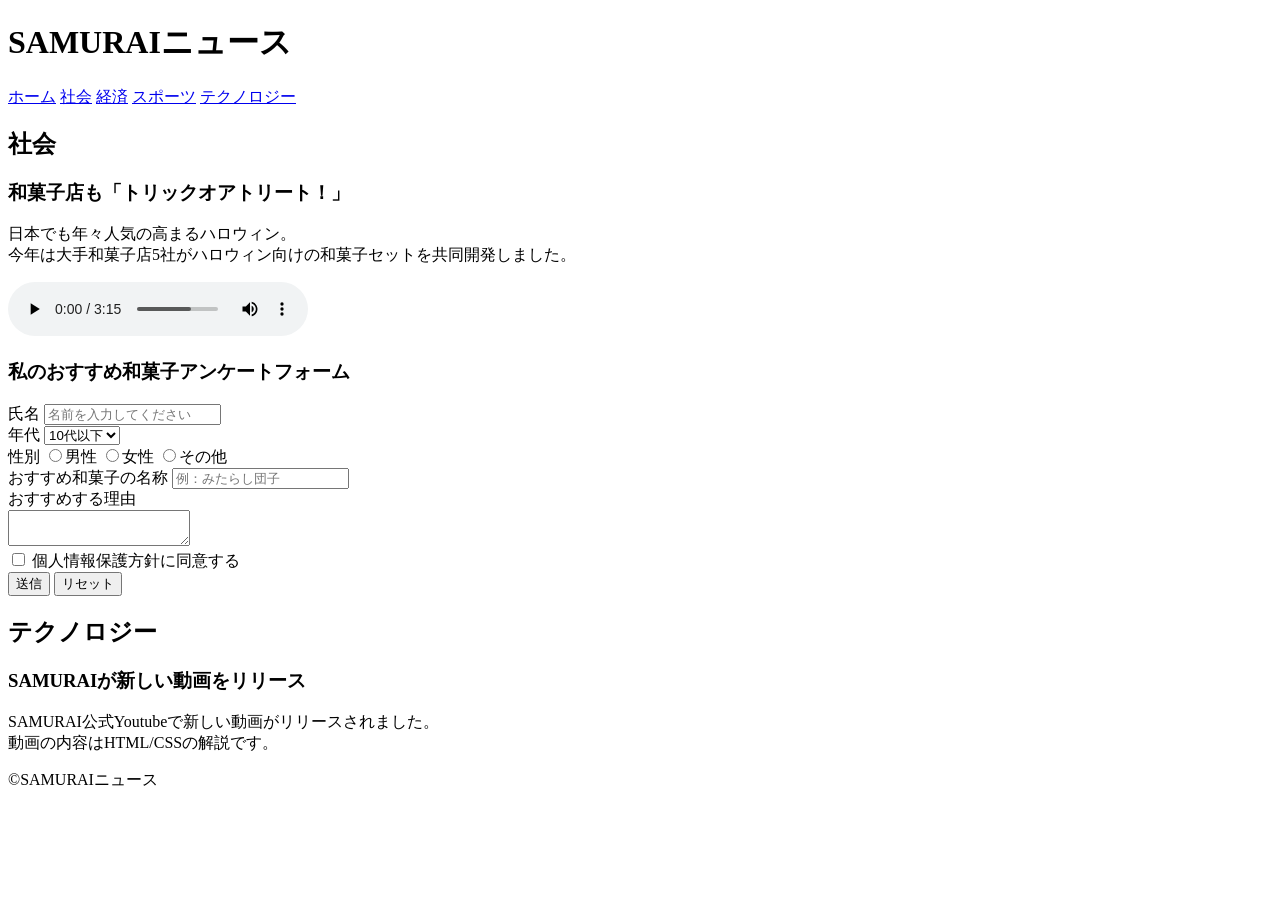
<file: kadai_008/index.html>
<!DOCTYPE html>
<html>
<head>
  <title>8章課題</title>
  <meta name="description" content="このページは8章の課題です。">
  <meta charset="UTF-8">
</head>
<body>
  <header>
     <h1>SAMURAIニュース</h1>
     <nav>
         <a href="https://www.sejuku.net/">ホーム</a>
         <a href="https://www.sejuku.net/">社会</a>
         <a href="https://www.sejuku.net/">経済</a>
         <a href="https://www.sejuku.net/">スポーツ</a>
         <a href="https://www.sejuku.net/">テクノロジー</a>
     </nav>   
  </header>
  <main> 
    <article>    
      <h2>社会</h2>
      <section>
        <h3>和菓子店も「トリックオアトリート！」</h3>
        <p>日本でも年々人気の高まるハロウィン。<br>
        今年は大手和菓子店5社がハロウィン向けの和菓子セットを共同開発しました。</p>
        <audio src="ichi.mp3" controls></audio>  
      </section>
     <section> 
        <h3>私のおすすめ和菓子アンケートフォーム</h3>
        <form>
           <label>氏名 <input type="text" placeholder="名前を入力してください"></label><br>

           <label>年代
              <select>
                  <option>10代以下</option>
                  <option>20代</option>
                  <option>30代</option>
                  <option>40代以上</option>
              </select>
           </label><br>
           
           <label>性別
               <input type="radio" name="gender">男性
               <input type="radio" name="gender">女性
               <input type="radio" name="gender">その他
           </label><br>

           <label>おすすめ和菓子の名称 <input type="text" placeholder="例：みたらし団子"></label><br>

           <label>おすすめする理由<br>
                <textarea></textarea>
           </label><br>
           
           <label><input type="checkbox"> 個人情報保護方針に同意する</label><br>

           <input type="submit" value="送信">
           <input type="reset" value="リセット">
        </form>
     </section>
   </article>
   <article>    
     <h2>テクノロジー</h2>
     <section>
         <h3>SAMURAIが新しい動画をリリース</h3>
         <p>SAMURAI公式Youtubeで新しい動画がリリースされました。<br>
         動画の内容はHTML/CSSの解説です。</p>
     </section>
   </article>
  </main>
  <footer>
    <p>&copy;SAMURAIニュース</p>    
  </footer>
</body>
</html>
</file>
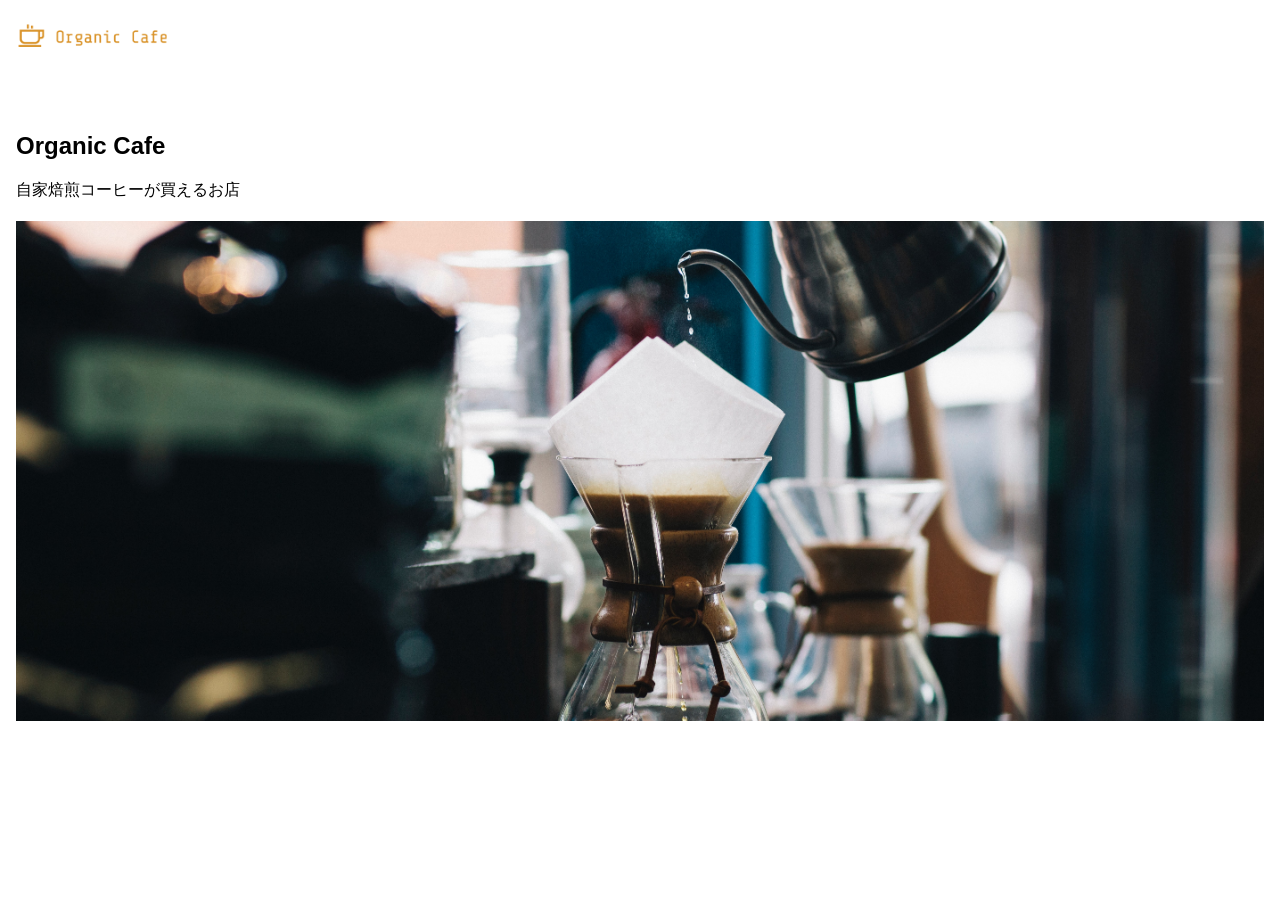
<file: kadai_013/index.html>
<!DOCTYPE html>
<html lang="ja">
<head>
  <meta charset="UTF-8">
  <meta name="viewport" content="width=device-width, initial-scale=1.0">
  <title>Organic Cafe</title>
  <link rel="stylesheet" href="style.css">
</head>
<body>

  <header class="header">
    <a href="index.html" class="logo">
      <img src="logo.png" alt="Organic Cafe">
    </a>
    <img id="menu-sp" src="button-menu.png" alt="メニューを開く"
         onclick="document.getElementById('nav-sp').classList.add('open')">
  </header>

  <nav id="nav-sp">
    <img id="close" src="button-close.png" alt="閉じる"
         onclick="document.getElementById('nav-sp').classList.remove('open')">
    <a id="logo-sp" href="index.html" onclick="closeMenu()">
      <img src="logo-sp.png" alt="トップへ">
    </a>
    
    <a class="menu" href="#concept" onclick="closeMenu()">CONCEPT <span>&gt;</span></a>
    <a class="menu" href="#product" onclick="closeMenu()">PRODUCT <span>&gt;</span></a>
    <a class="menu" href="#contact" onclick="closeMenu()">CONTACT <span>&gt;</span></a>
  </nav>

  <main>
    <section class="fv">
      <h1>Organic Cafe</h1>
      <p>自家焙煎コーヒーが買えるお店</p>
      <img src="main-image.jpg" alt="コーヒー">
    </section>
  </main>

  <script>
    function closeMenu() {
      document.getElementById('nav-sp').classList.remove('open');
    }
  </script>
</body>
</html>
</file>
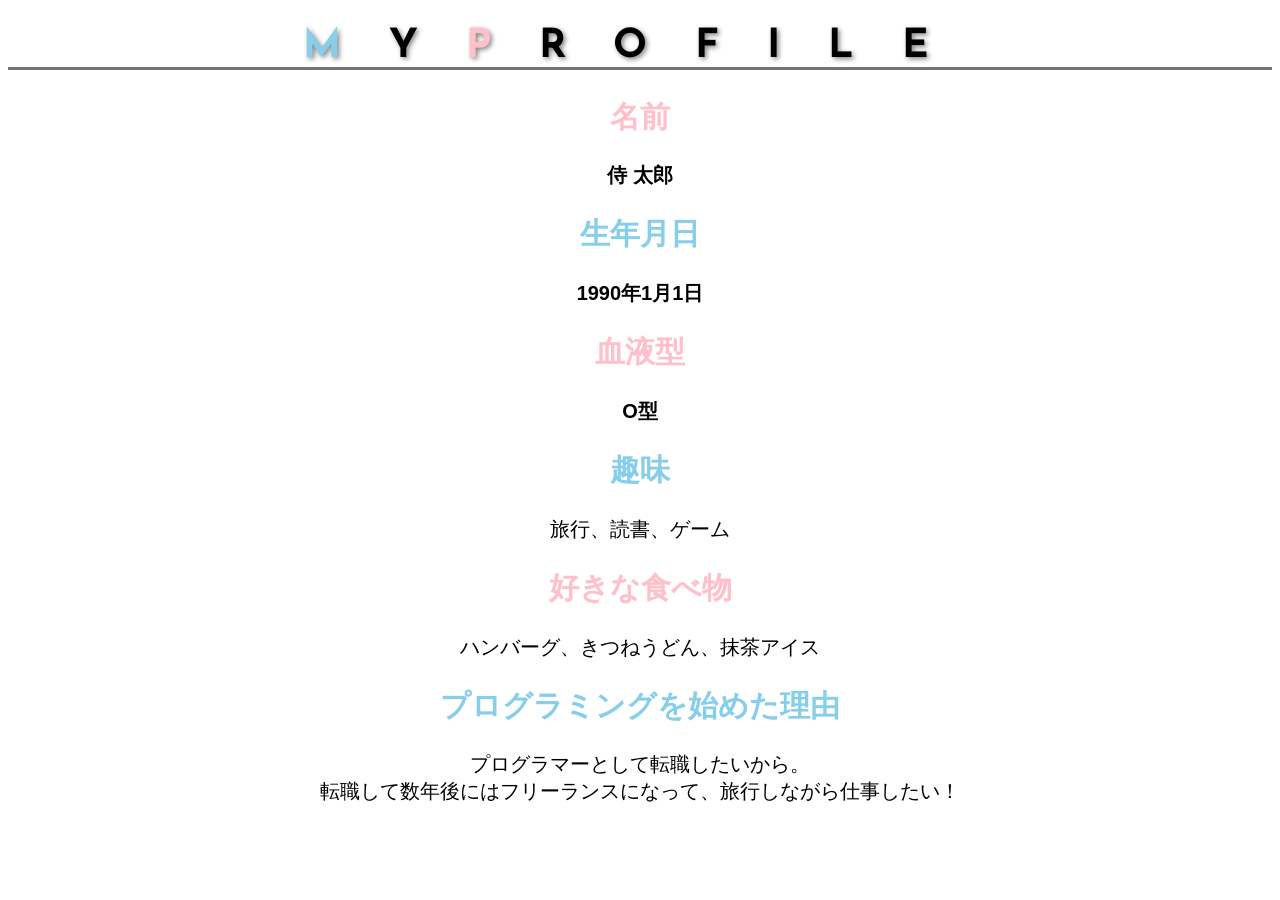
<file: kadai_015/kadai_015.html>
<!DOCTYPE html>
<html>
<head>
  <title>15章課題</title>
  <meta charset="UTF-8">
  <link rel="stylesheet" href="style.css">
  <link rel="preconnect" href="https://fonts.googleapis.com">
  <link rel="preconnect" href="https://fonts.gstatic.com" crossorigin>
  <link href="https://fonts.googleapis.com/css2?family=Josefin+Sans&display=swap" rel="stylesheet">
  <link href="https://fonts.googleapis.com/css2?family=Josefin+Sans&display=swap" rel="stylesheet">
</head>
<body>
  <h1><span class="blue">M</span>Y<span class="pink">P</span>ROFILE</h1>

  <div id="basic">
    <h2 class="pink">名前</h2>
    <p>侍 太郎</p>
    <h2 class="blue">生年月日</h2>
    <p>1990年1月1日</p>
    <h2 class="pink">血液型</h2>
    <p>O型</p>
  </div>
  
  <h2 class="blue">趣味</h2>
  <p>旅行、読書、ゲーム</p>
  <h2 class="pink">好きな食べ物</h2>
  <p>ハンバーグ、きつねうどん、抹茶アイス</p>
  <h2 class="blue">プログラミングを始めた理由</h2>
  <p>プログラマーとして転職したいから。<br>転職して数年後にはフリーランスになって、旅行しながら仕事したい！</p>
</body>
</html>
</file>
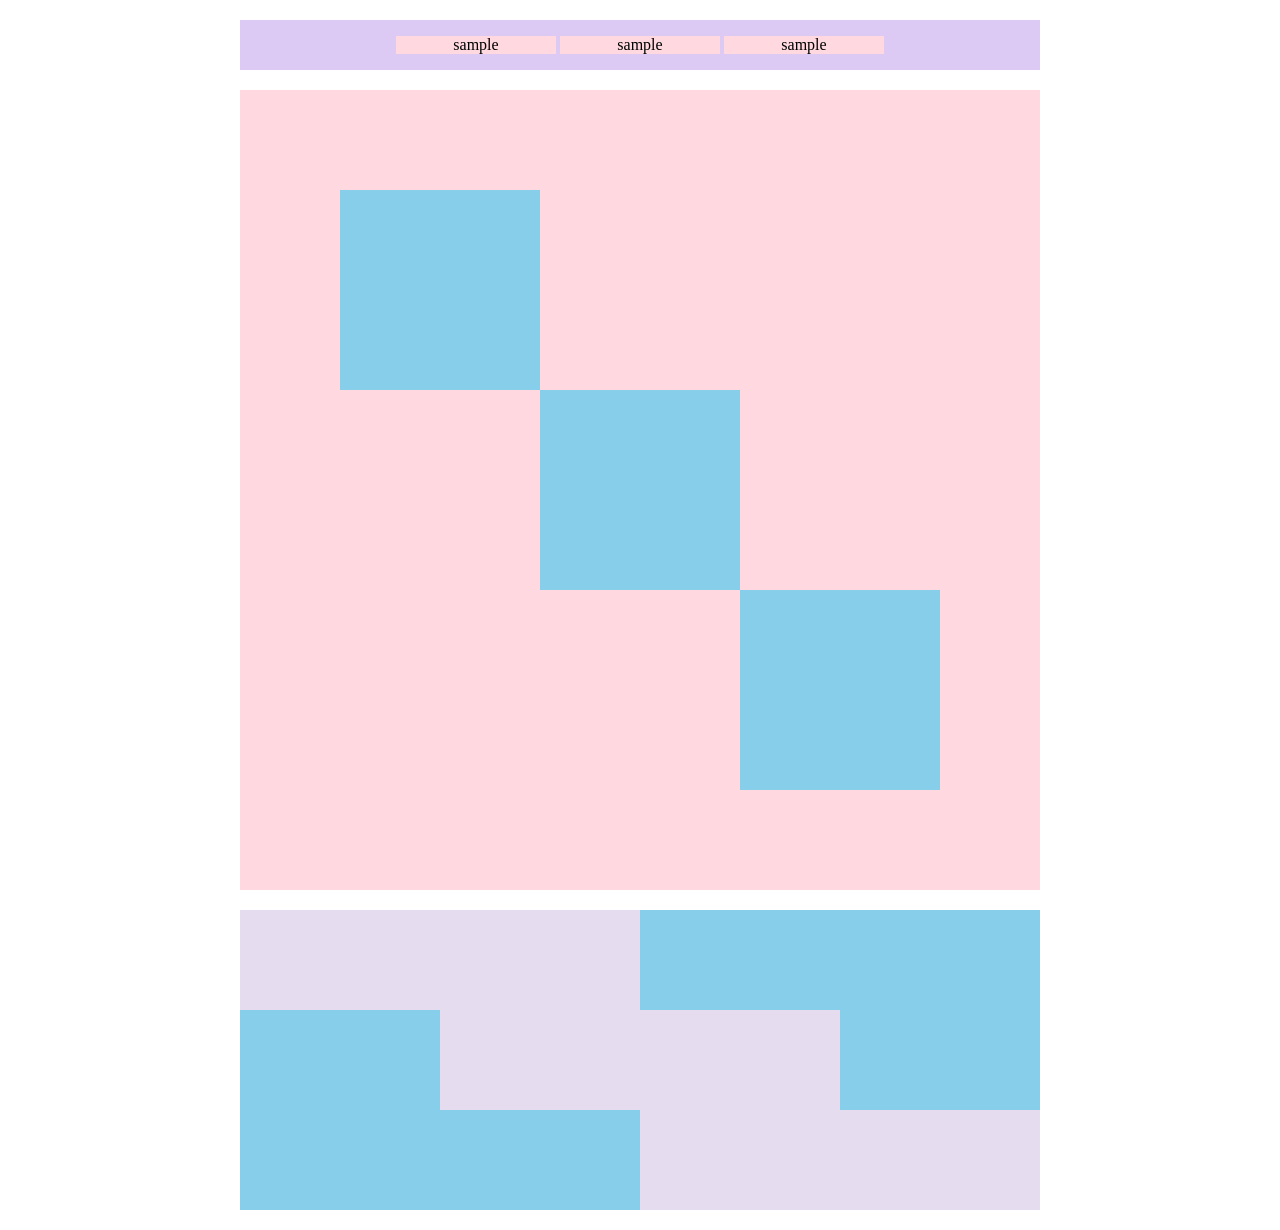
<file: kadai_018/kadai_018.html>
<!DOCTYPE html>
<html>
<head>
  <meta charset="UTF-8">
  <link rel="stylesheet" href="style.css">
  <meta name="description" content="このページは18章の課題です。">
  <title>18章課題</title>
</head>
<body>
  <div id="top">
    <p class="top-child">sample</p>
    <p class="top-child">sample</p>
    <p class="top-child">sample</p>
  </div>
  <div id="middle">
    <div id="middle-child01"></div>
    <div id="middle-child02"></div>
    <div id="middle-child03"></div>
  </div>
  <div id="bottom">
    <div id="bottom-child01"></div>
    <div id="bottom-child02"></div>
    <div id="bottom-child03"></div>
  </div>
</body>
</html>
</file>
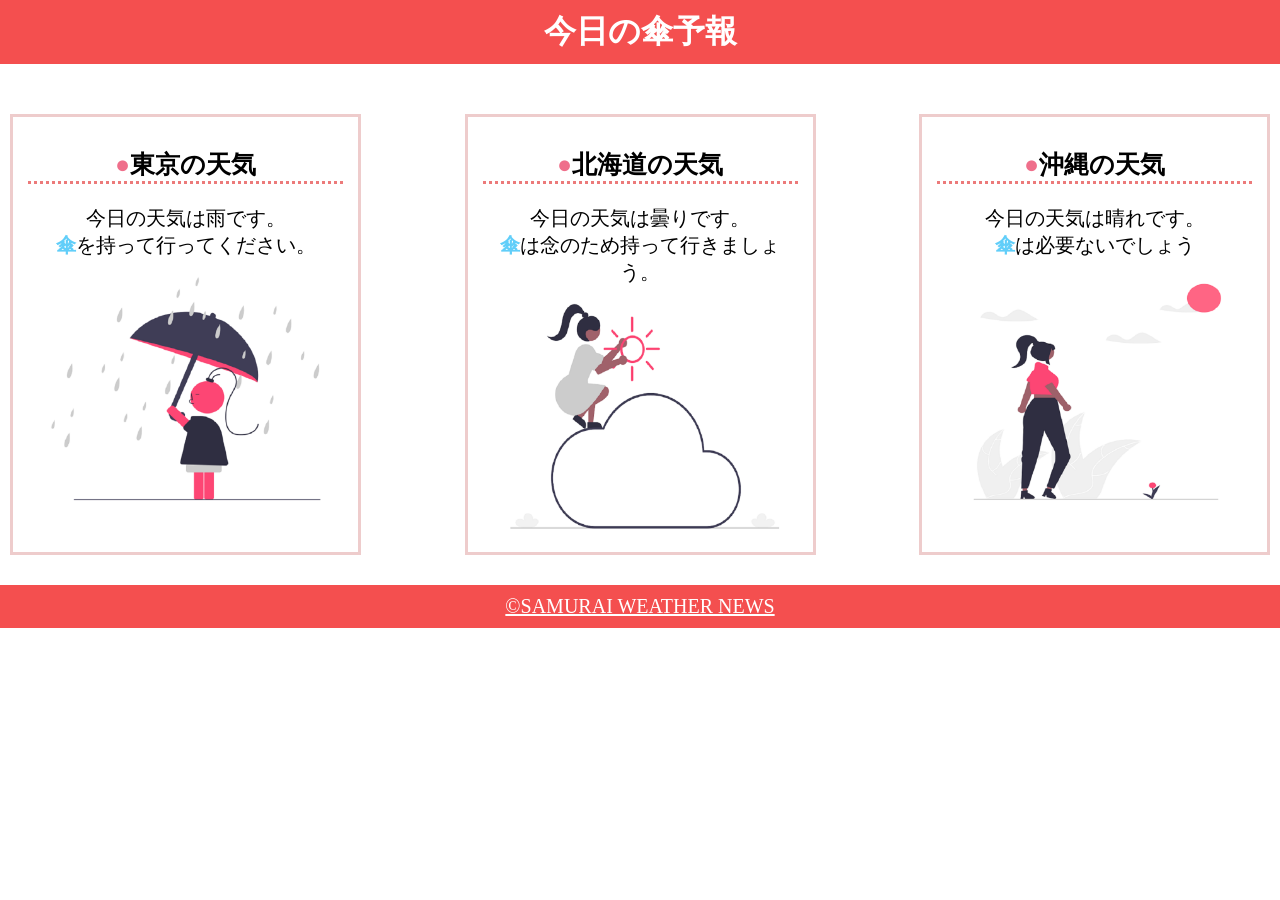
<file: kadai_022/kadai_022.html>
<!DOCTYPE html>
<html>
    <head>
        <meta charset="UTF-8">
        <meta name="viewport" content="width=device-width, initial-scale=1.0">
        <link rel="stylesheet" href="style.css">
        <title>22章課題</title>
    </head>
    <body>
        <header>
            <h1>今日の傘予報</h1>
        </header>

        <main>
            <div id="parent">
                <div class="contents">
                    <h2>東京の天気</h2>
                    <p>今日の天気は雨です。</p>
                    <p>傘を持って行ってください。</p>
                    <img src="rainy.png" alt="雨">
                </div>
                <div class="contents">
                    <h2>北海道の天気</h2>
                    <p>今日の天気は曇りです。</p>
                    <p>傘は念のため持って行きましょう。</p>
                    <img src="cloudy.png" alt="曇り">
                </div>
                <div class="contents">
                    <h2>沖縄の天気</h2>
                    <p>今日の天気は晴れです。</p>
                    <p>傘は必要ないでしょう</p>
                    <img src="sunny.png" alt="晴れ">
                </div>
            </div>
        </main>

        <footer>
            <a href="https://www.sejuku.net/corp/">&copy;SAMURAI WEATHER NEWS</a>
        </footer>
    </body>
</html>
</file>
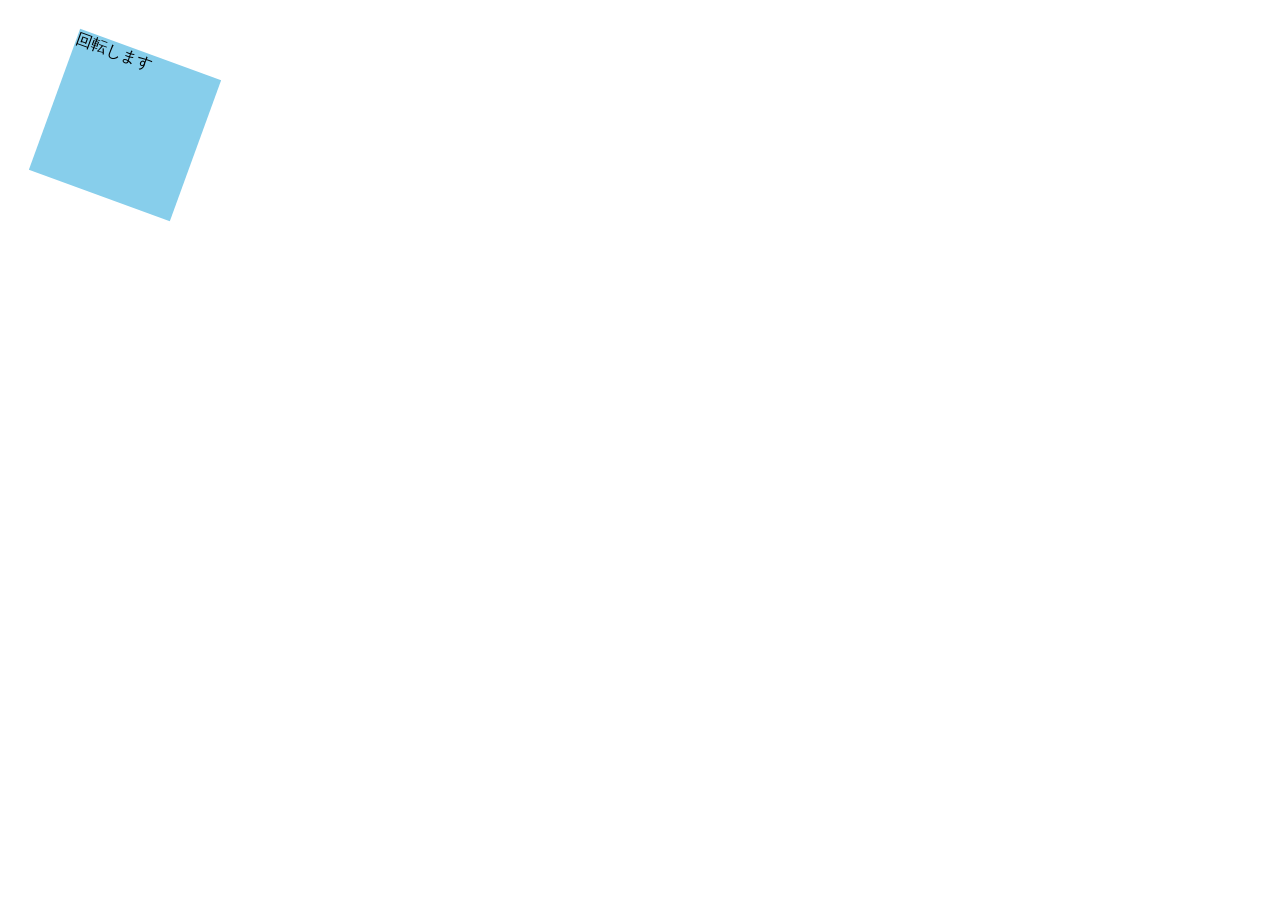
<file: kadai_mdn_css/mdn.html>
<!DOCTYPE html>
<html>

<head>
    <style>
        div {
            position: absolute;
            left: 50px;
            top: 50px;
            width: 150px;
            height: 150px;
            background-color: skyblue;
            /* ここを追記します */
            transform: rotate(20deg);
        }
    </style>
</head>

<body>
    <div>
        回転します
    </div>

</body>

</html>
</file>
<file: kadai_013/style.css>
body {
  margin: 0;
  font-family: sans-serif;
}

img {
  max-width: 100%;
  height: auto;
  display: block;
}

.header {
  display: flex;
  justify-content: space-between;
  align-items: center;
  padding: 16px;
}

.logo img {
  height: 40px;
}

#menu-sp {
  width: 40px;
  cursor: pointer;
}

/* ファーストビュー */
.fv {
  padding: 40px 16px;
}

.fv img {
  width: 100%;
  max-height: 500px;
  object-fit: cover;
  margin-top: 20px;
  margin-left: auto;
  margin-right: auto;
}

/* スマホナビ */
#nav-sp {
  display: none;
  position: fixed;
  inset: 0;
  background: #c88a3d;
  flex-direction: column;
  padding: 80px 40px;
  transform: translateX(100%);
  transition: 0.3s ease;
  z-index: 1000;
}

#nav-sp.open {
  display: flex;
  transform: translateX(0);
}

#close {
  position: absolute;
  top: 20px;
  right: 20px;
  width: 30px;
  cursor: pointer;
}

#logo-sp {
  margin-bottom: 40px;
}

.menu {
  color: #fff;
  text-decoration: none;
  font-size: 24px;
  margin-bottom: 24px;
  padding-bottom: 12px;
  border-bottom: 1px solid rgba(255, 255, 255, 0.3);
  
  /* 矢印を配置するための設定 */
  display: flex;
  justify-content: space-between;
  align-items: center;
}

@media (min-width: 768px) {
  #menu-sp,
  #nav-sp {
    display: none;
  }
}
</file>
<file: kadai_015/style.css>
html {
  font-size: 20px;
}

body {
  font-family: "Arial", "Meiryo", sans-serif;
  text-align: center;
}

h1 {
  font-family: "Josefin Sans", sans-serif;
  font-size: 2rem;
  letter-spacing: 1.2em;
  text-shadow: 2px 2px 5px gray;
  border-bottom: 3px solid rgb(115, 115, 114);
}

.blue {
  color: skyblue;
}

.pink {
  color: rgb(255, 192, 203);
}

#basic p {
  font-weight: bold;
}
</file>
<file: kadai_018/style.css>
/* --- 一番上の図形 --- */
#top {
    width: 800px;
    background-color: #dcc9f4;
    margin: 20px auto;
    text-align: center;
}
.top-child {
    width: 20%;
    background-color: #ffd9df;
    display: inline-block;
}

/* --- 真ん中の図形 --- */
#middle {
    width: 800px;
    height: 800px;
    background-color: #ffd9df;
    margin: 20px auto;
    position: relative;
}
#middle-child01, #middle-child02, #middle-child03 {
    width: 200px;
    height: 200px;
    background-color: #87ceeb;
    position: absolute;
}
#middle-child01 { top: 100px; left: 100px; }
#middle-child02 { top: 300px; left: 300px; }
#middle-child03 { top: 500px; left: 500px; }

/* --- 一番下の図形（修正済） --- */
#bottom {
    width: 800px;
    height: 300px;
    background-color: #87ceeb;
    margin: 20px auto;
}
#bottom-child01, #bottom-child02, #bottom-child03 {
    width: 400px;
    height: 100px;
    background-color: #e5dcf0;
    position: relative;
}
#bottom-child01 { left: 0; }
#bottom-child02 { left: 200px; }
#bottom-child03 { left: 400px; }
</file>
<file: kadai_022/style.css>
/* --- Step 3: スタイルの下準備 --- */
h1, p, body { margin: 0; }
p, a { font-size: 20px; }

/* --- Step 4: header部分のスタイル --- */
header {
    background-color: rgb(244, 79, 79);
    text-align: center;
    padding: 10px 0;
    margin-bottom: 20px;
}
header h1 { color: rgb(255, 255, 255); }

/* --- Step 5: main部分のスタイル --- */
main { padding: 10px; }

/* スマホ用の基本スタイル（縦並び） */
#parent {
    display: block;
}

.contents {
    border: 3px solid rgb(238, 204, 204);
    padding: 10px 15px;
    margin: 20px auto;
    text-align: center;
    width: 80%;
}
.contents img { width: 100%; }

/* h2のデザイン */
h2 {
    font-size: 25px;
    border-bottom: 3px dotted rgb(236, 122, 122);
}
h2::before {
    content: "●";
    color: rgb(239, 111, 139);
}

/* 2番目のp要素の最初の文字 */
.contents p:nth-of-type(2)::first-letter {
    font-weight: bold;
    color: rgb(97, 206, 249);
}

/* --- レスポンシブ設定（画面幅768pxを超えたらPC表示） --- */
@media screen and (min-width: 769px) {
    #parent {
        display: flex;
        justify-content: space-between;
    }
    .contents {
        flex-basis: 25%;
        margin: 20px 0;
        width: auto;
    }
}

/* --- Footer --- */
footer {
    background-color: rgb(244, 79, 79);
    text-align: center;
    padding: 10px 0;
}
footer a {
    color: rgb(255, 255, 255);
    text-decoration: underline;
    font-size: 20px;
    display: block;
}

/* 修正が必要だったリンク装飾 */
footer a:visited {
    color: rgb(193, 234, 251);
}

footer a:hover {
    color: rgb(245, 178, 168);
}
</file>
